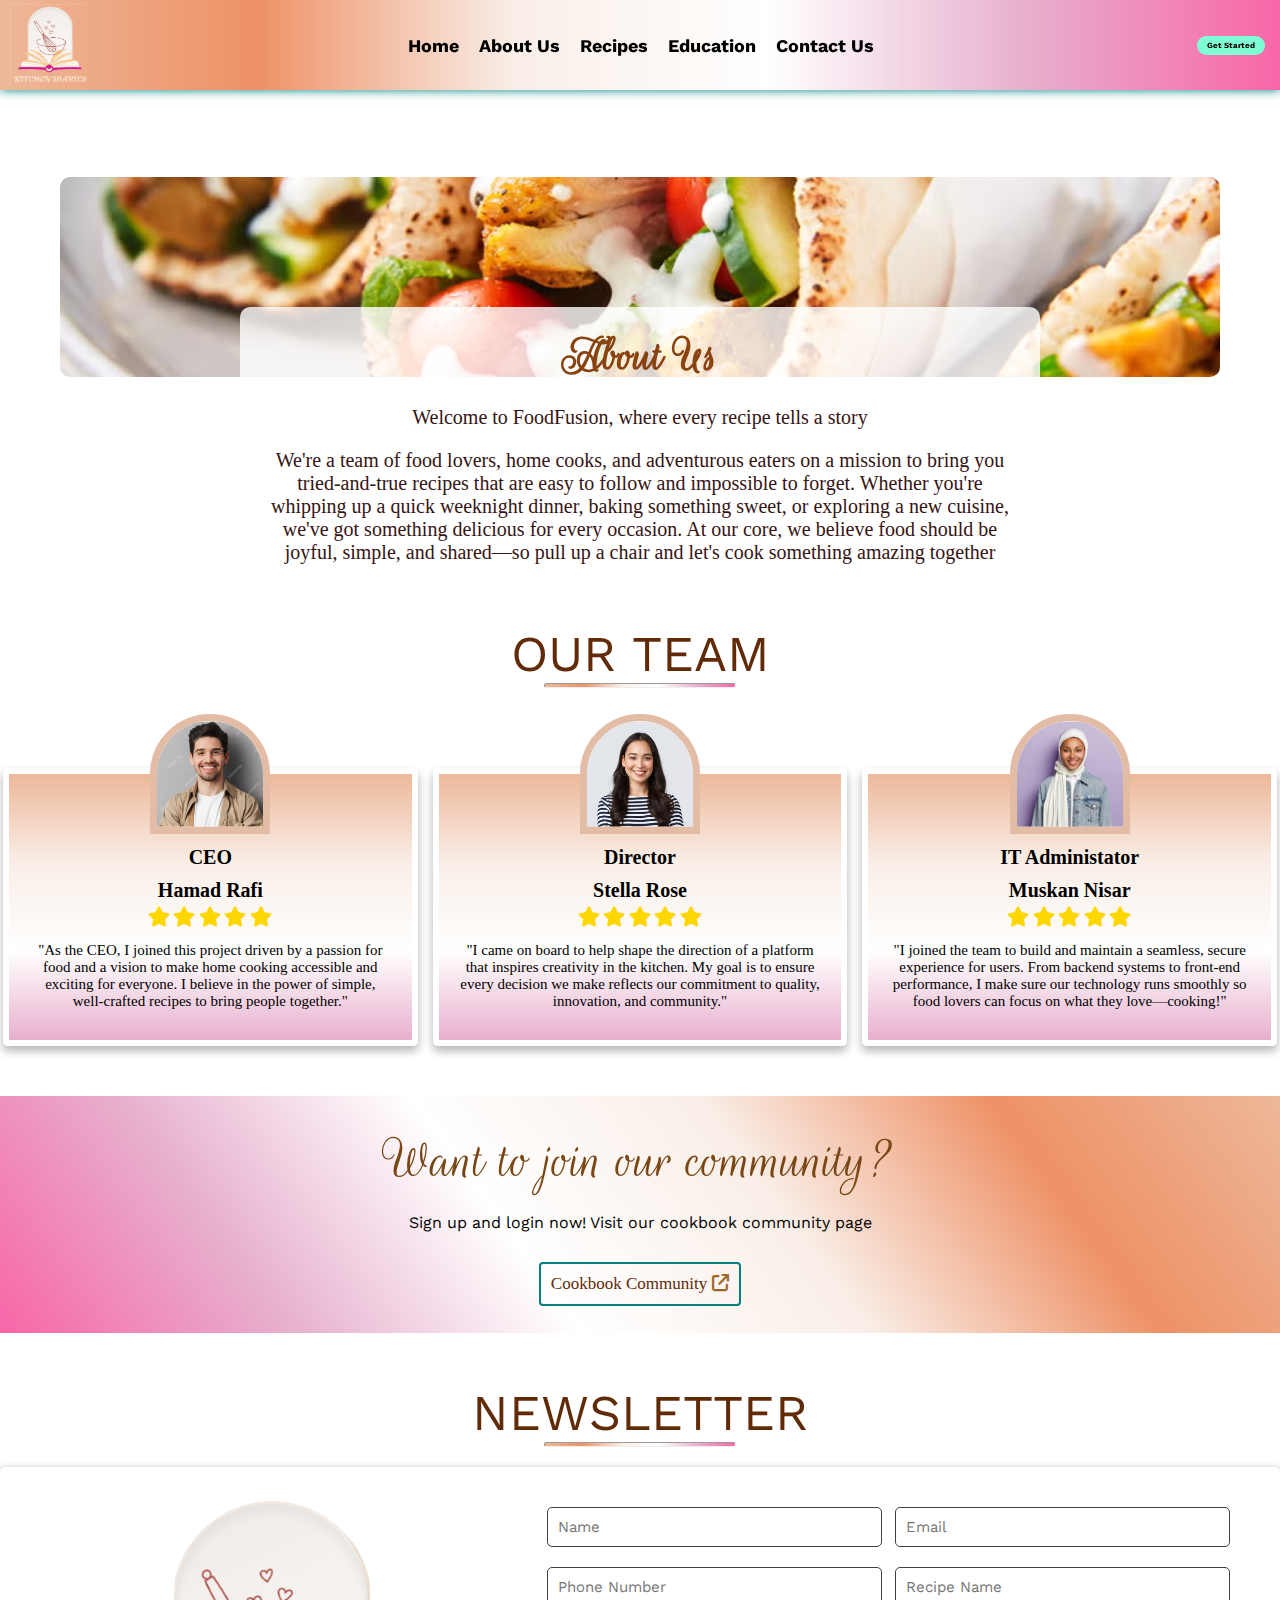
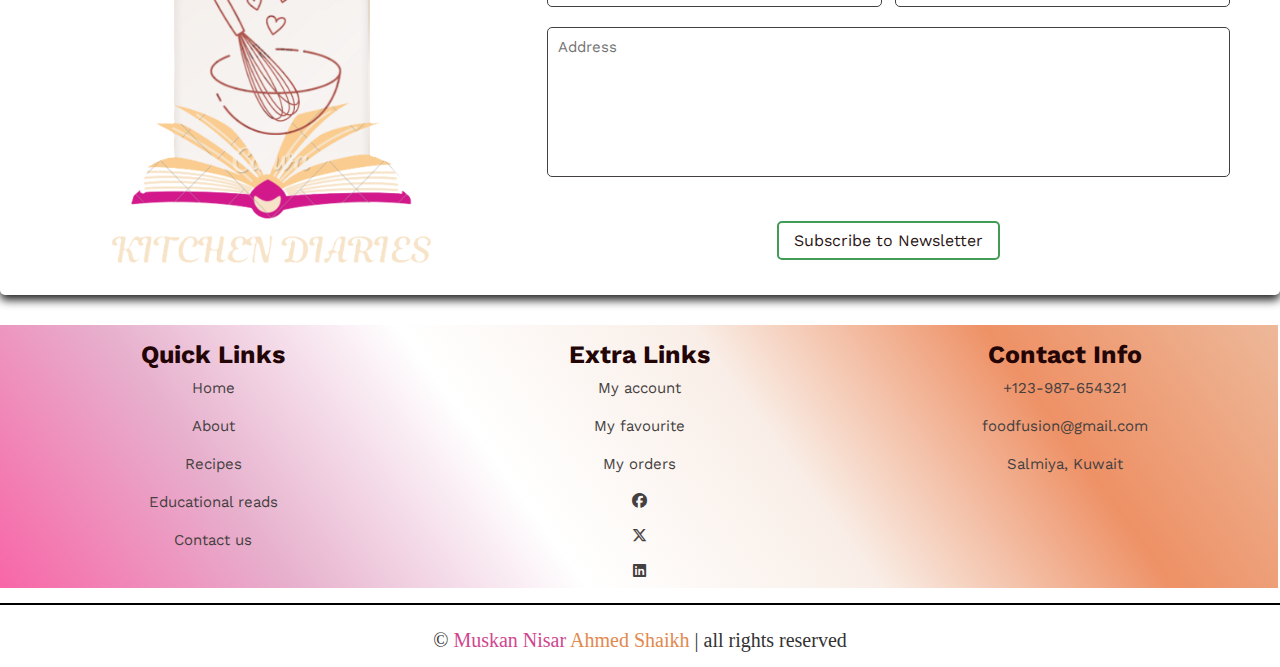
<file: about.html>
<!DOCTYPE html>
<html lang="en">
<head>
  <meta charset="UTF-8" />
  <meta name="viewport" content="width=device-width, initial-scale=1.0" />
  <title>FoodFusion - About Us</title>

  <link rel="stylesheet" href="about.css?v=1" />
  <link rel="stylesheet" href="https://cdnjs.cloudflare.com/ajax/libs/font-awesome/6.7.2/css/all.min.css">
  <link href="https://fonts.googleapis.com/css2?family=Rouge+Script&display=swap" rel="stylesheet">
  <link href="https://fonts.googleapis.com/css?family=Work+Sans" rel="stylesheet">
</head>

<body>

  <!-- NAVBAR -->
  <div class="body-nav">
    <div class="navbar-new">
      <!-- Left: Logo -->
      <div class="logo">
        <a href="index.html">
          <img src="foodpic/logo.png" alt="Logo">
        </a>
      </div>

      <!-- Center: Navigation Links -->
      <ul class="links-new">
        <li><a href="index.html">Home</a></li>
        <li><a href="about.html">About Us</a></li>
        <li><a href="category.html">Recipes</a></li>
        <li><a href="education.html">Education</a></li>
        <li><a href="contact.html">Contact Us</a></li>
      </ul>

      <!-- Right: Button -->
      <a href="login.html" class="action-btn-new">Get Started</a>

      <!-- Mobile toggle -->
      <div class="toggle-btn-new">
        <i class="fa-solid fa-bars"></i>
      </div>
    </div>
  </div>

  <section class="about-container">
    <img src="foodpic/shawarma.png" class="img-top-right" alt="Main Image">
    <div class="about-text">
      <h1 id="about-heading">About Us</h1>
      <p>Welcome to FoodFusion, where every recipe tells a story</p>

      <section class="about-detail">
    <p>We're a team of food lovers, home cooks, and adventurous eaters on a mission to bring you tried-and-true recipes
      that are easy to follow and impossible to forget. Whether you're whipping up a quick weeknight dinner, baking
      something sweet, or exploring a new cuisine, we've got something delicious for every occasion. At our core, we
      believe food should be joyful, simple, and shared—so pull up a chair and let's cook something amazing together</p>

  </section>

    </div>
  </section>


  <section class="review">
    <div class="heading">OUR TEAM <hr></div>
    <div class="box-container">
      <div class="box">
        <img src="extras/person2.png" alt="">
        <h3>CEO</h3>
        <h1>Hamad Rafi</h1>
        <div class="stars">
          <i class="fas fa-star"></i>
          <i class="fas fa-star"></i>
          <i class="fas fa-star"></i>
          <i class="fas fa-star"></i>
          <i class="fas fa-star"></i>

        </div>
        <p>"As the CEO, I joined this project driven by a passion for food and a vision to make home cooking accessible and exciting for everyone. I believe in the power of simple, well-crafted recipes to bring people together."</p>
      </div>

      <div class="box">
        <img src="extras/person1.png" alt="">
        <h3>Director</h3>
        <h1>Stella Rose</h1>
        <div class="stars">
          <i class="fas fa-star"></i>
          <i class="fas fa-star"></i>
          <i class="fas fa-star"></i>
          <i class="fas fa-star"></i>
          <i class="fas fa-star"></i>

        </div>
        <p>"I came on board to help shape the direction of a platform that inspires creativity in the kitchen. My goal is to ensure every decision we make reflects our commitment to quality, innovation, and community."</p>
      </div>

      <div class="box">
        <img src="extras/person3.png" alt="">
        <h3>IT Administator</h3>
        <h1>Muskan Nisar</h1>
        <div class="stars">
          <i class="fas fa-star"></i>
          <i class="fas fa-star"></i>
          <i class="fas fa-star"></i>
          <i class="fas fa-star"></i>
          <i class="fas fa-star"></i>

        </div>
        <p>"I joined the team to build and maintain a seamless, secure experience for users. From backend systems to front-end performance, I make sure our technology runs smoothly so food lovers can focus on what they love—cooking!"

</p>
      </div>
    </div>
  </section>


  <section class="cookbook">
    <div class="bkg-cook">
      <div class="cook-heading">Want to join our community?</div>
      <p>Sign up and login now! Visit our cookbook community page </p>
      <a href="#" class="btn">Cookbook Community<i class="fa-solid fa-arrow-up-right-from-square" style="color:rgb(158, 102, 42);"></i></a>
    </div>
  </section>


  <section class="newsletter">
  <div class="heading">NEWSLETTER <hr><div>
  <div class="row">
    <div class="image"><img src="foodpic/logo.png" alt="Newsletter Image"></div>
    <form action="" method="POST">
      
      <div class="inputBox">
        <input type="text" placeholder="Name" id="name" required>
        <input type="email" placeholder="Email" id="email" required>
      </div>

      <div class="inputBox">
        <input type="number" placeholder="Phone Number" id="number" required>
        <input type="text" placeholder="Recipe Name" id="recipename" required>
      </div>

      <textarea placeholder="Address" id="address" required></textarea>
      <input type="submit" value="Subscribe to Newsletter" class="submit-btn">
    </form>
  </div>
</section>
 
<section class="footer">
    <div class="box-container">
      <div class="box">
        <h3>Quick Links</h3>
        <a href="index.php" class="link">Home</a>
        <a href="about.php" class="link">About</a>
        <a href="category.php" class="link">Recipes</a>
        <a href="education.php" class="link">Educational reads</a>
        <a href="contact.php" class="link">Contact us</a>

      </div>

      <div class="box">
        <h3>Extra Links</h3>
        <a href="#" class="link">My account</a>
        <a href="#" class="link">My favourite</a>
        <a href="#" class="link">My orders</a>
        <div class="icons">
          <a href="https://www.facebook.com/" class="fa-brands fa-facebook" title="facebook"></a>
          <a href="https://twitter.com/?lang=en/" class="fa-brands fa-x-twitter" title="twitter"></a>
          <a href="https://www.linkedin.com/" class="fa-brands fa-linkedin" title="linkedin"></a>
        </div>
      </div>
      <div class="box">

        <h3>Contact Info</h3>
        <a href="#" class="link">+123-987-654321</a>
        <a href="#" class="link">foodfusion@gmail.com</a>
        <a href="#" class="link">Salmiya, Kuwait</a>

      </div>
    </div>
    <div class="credit">&copy; <span id="first"> Muskan Nisar </span> <span id="second">Ahmed Shaikh</span> | all
      rights reserved </div>
  </section>

</body>
</html>
</file>
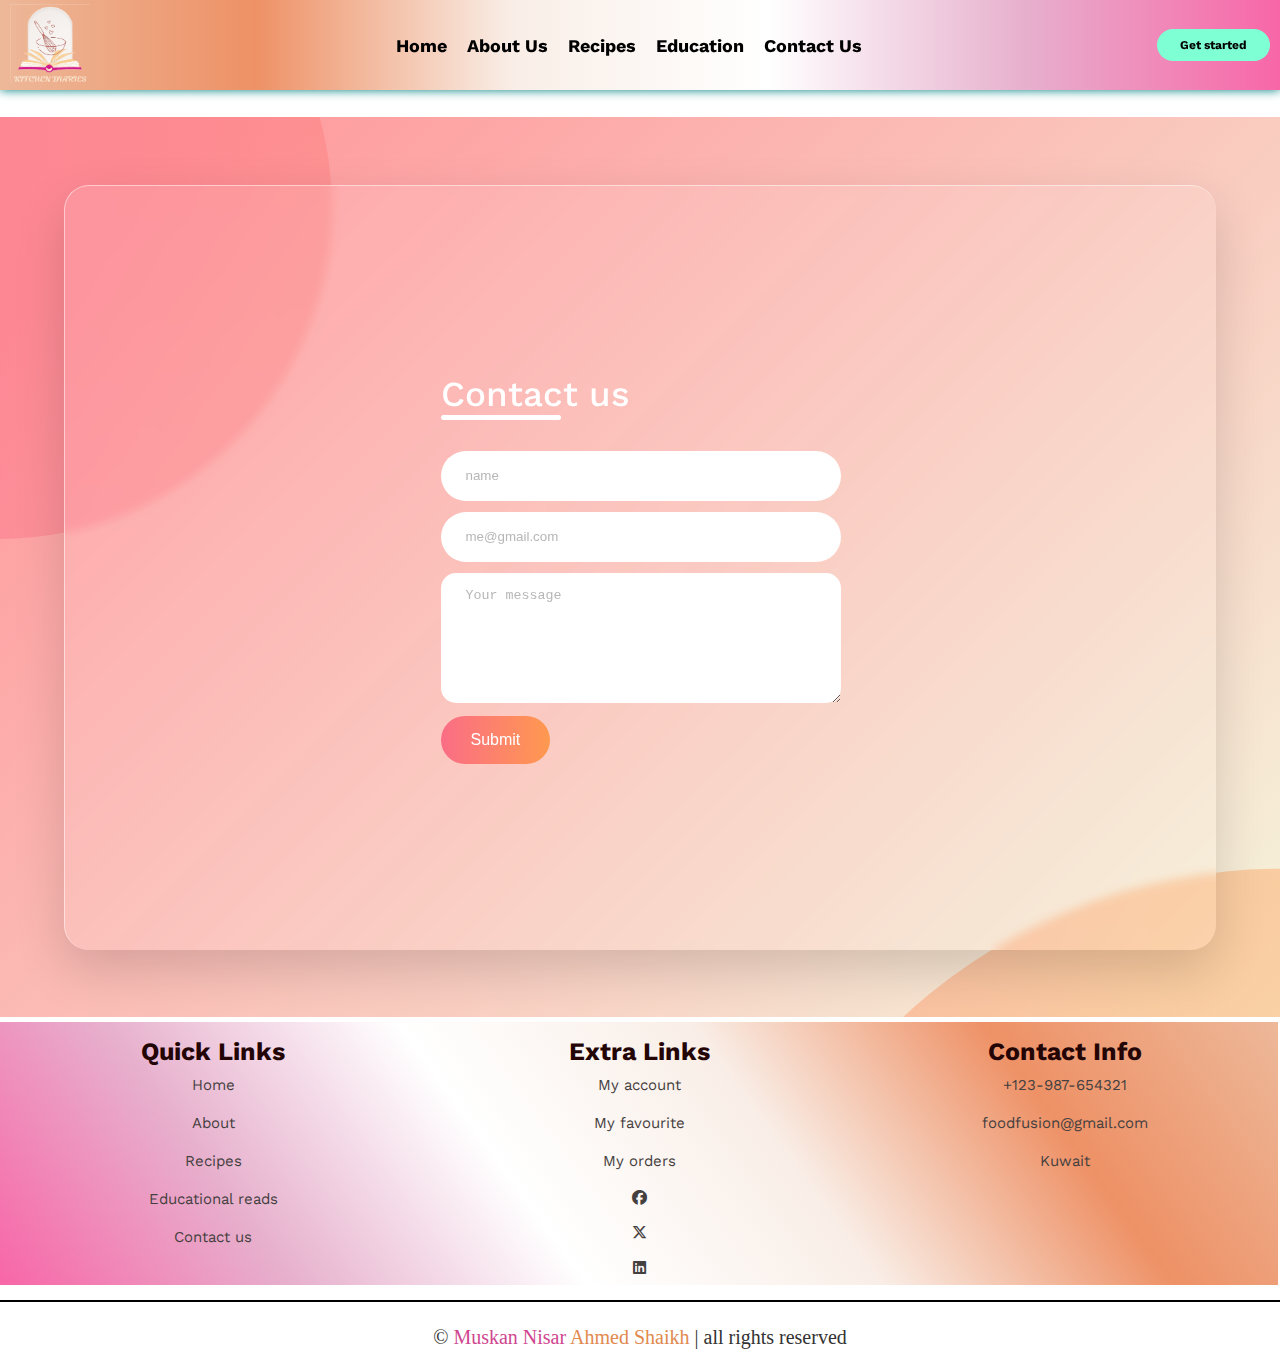
<file: contact.html>
<!DOCTYPE html>
<html lang="en">

<head>
  <meta charset="UTF-8">
  <meta name="viewport" content="width=device-width, initial-scale=1.0">
  <title>Document</title>
  <link rel="stylesheet" href="style.css">
  <link rel="stylesheet" href="https://cdnjs.cloudflare.com/ajax/libs/font-awesome/6.7.2/css/all.min.css">
  <link href="https://fonts.googleapis.com/css2?family=Rouge+Script&display=swap" rel="stylesheet">
  <link href='https://fonts.googleapis.com/css?family=Work Sans' rel='stylesheet'>
</head>

<body>
  <div class="body-nav">
    <div class="navbar-new">
      <div class="logo"><a href="#"><img src="foodpic/logo.png" alt=""></a></div>
      <ul class="links-new">
        <li><a href="index.html">Home</a></li>
        <li><a href="about.html">About Us</a></li>
        <li><a href="category.html">Recipes</a></li>
        <li><a href="education.html">Education</a></li>
        <li><a href="contact.html">Contact Us</a></li>

      </ul>
      <div class="right-section">
        <li><a href="#" class="action-btn-new">Get started</a></li>
      </div>


      <div class="toggle-btn-new">
        <i class="fa-solid fa-bars"></i>
      </div>
    </div>

    <div class="dropdown-menu-new">
      <li><a href="#">Home</a></li>
      <li><a href="#">About Us</a></li>
      <li><a href="#">Services</a></li>
      <li><a href="#">Contact</a></li>
      <li><a href="#" class="action-btn-new">Get started</a></li>
    </div>
  </div>

  <div class="body-contact">
    <header>

      <div class="play-button">
        <section class="contact-body">
          <div class="contact-container">


            <div id="form" class="contact-left">
              <form action="" method="POST">
                <div class="contact-left-title">
                  <h2>Contact us
                    <hr>
                  </h2>
                </div>

                <br>
                <input type="text" id="name" name="name" placeholder="name" class="contact-inputs" required>
                <br>
                <br>
                <input type="email" id="email" name="email" placeholder="me@gmail.com" class="contact-inputs" required>
                <br>
                <br>
                <textarea name="message" placeholder="Your message" class="contact-inputs" required></textarea><br>
                <br>
                <button type="submit" onclick="validForm()">Submit</button>


              </form>
            </div>

          </div>
        </section>
      </div>

    </header>
  </div>
  <section class="footer">
    <div class="box-container">
      <div class="box">
        <h3>Quick Links</h3>
        <a href="index.php" class="link">Home</a>
        <a href="about.php" class="link">About</a>
        <a href="category.php" class="link">Recipes</a>
        <a href="education.php" class="link">Educational reads</a>
        <a href="contact.php" class="link">Contact us</a>

      </div>

      <div class="box">
        <h3>Extra Links</h3>
        <a href="#" class="link">My account</a>
        <a href="#" class="link">My favourite</a>
        <a href="#" class="link">My orders</a>
        <div class="icons">
          <a href="https://www.facebook.com/" class="fa-brands fa-facebook" title="facebook"></a>
          <a href="https://twitter.com/?lang=en/" class="fa-brands fa-x-twitter" title="twitter"></a>
          <a href="https://www.linkedin.com/" class="fa-brands fa-linkedin" title="linkedin"></a>
        </div>
      </div>
      <div class="box">

        <h3>Contact Info</h3>
        <a href="#" class="link">+123-987-654321</a>
        <a href="#" class="link">foodfusion@gmail.com</a>
        <a href="#" class="link">Kuwait</a>

      </div>
    </div>
    <div class="credit">&copy; <span id="first"> Muskan Nisar </span> <span id="second">Ahmed Shaikh</span> | all
      rights reserved </div>
  </section>

</body>

</html>
</file>
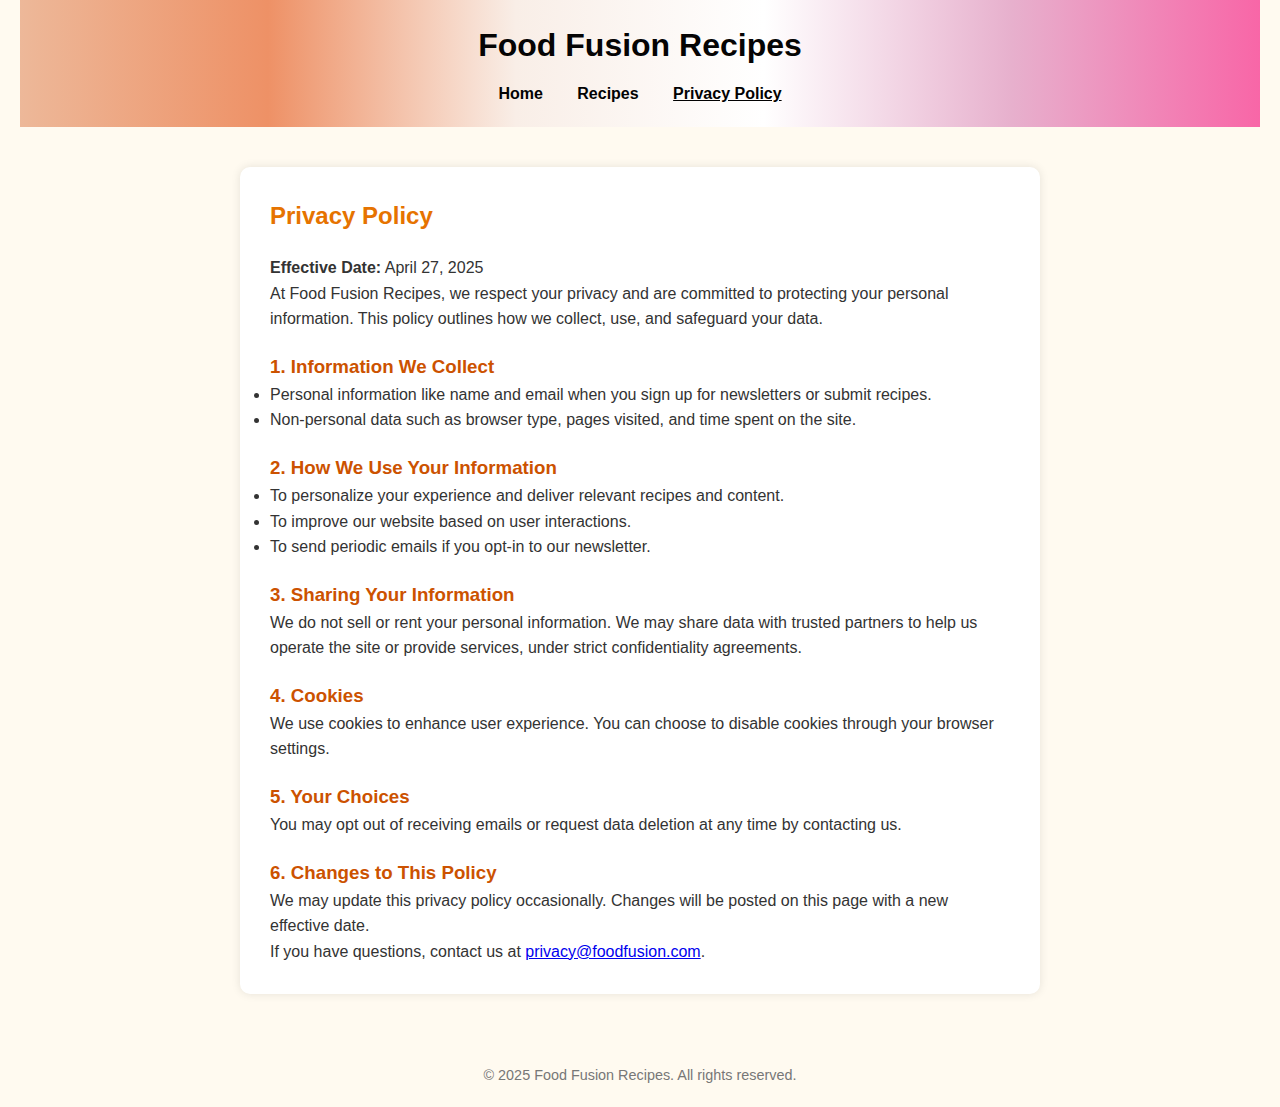
<file: privacy.html>
<!DOCTYPE html>
<html lang="en">
<head>
  <meta charset="UTF-8">
  <meta name="viewport" content="width=device-width, initial-scale=1">
  <title>Privacy Policy - Food Fusion Recipes</title>
  <link rel="stylesheet" href="privacy.css">
</head>
<body>
  <header>
    <h1>Food Fusion Recipes</h1>
    <nav>
      <a href="index.php">Home</a>
      <a href="category.php">Recipes</a>
      <a href="privacy.html" class="active">Privacy Policy</a>
    </nav>
  </header>

  <main>
    <section class="policy">
      <h2>Privacy Policy</h2>
      <p><strong>Effective Date:</strong> April 27, 2025</p>

      <p>At Food Fusion Recipes, we respect your privacy and are committed to protecting your personal information. This policy outlines how we collect, use, and safeguard your data.</p>

      <h3>1. Information We Collect</h3>
      <ul>
        <li>Personal information like name and email when you sign up for newsletters or submit recipes.</li>
        <li>Non-personal data such as browser type, pages visited, and time spent on the site.</li>
      </ul>

      <h3>2. How We Use Your Information</h3>
      <ul>
        <li>To personalize your experience and deliver relevant recipes and content.</li>
        <li>To improve our website based on user interactions.</li>
        <li>To send periodic emails if you opt-in to our newsletter.</li>
      </ul>

      <h3>3. Sharing Your Information</h3>
      <p>We do not sell or rent your personal information. We may share data with trusted partners to help us operate the site or provide services, under strict confidentiality agreements.</p>

      <h3>4. Cookies</h3>
      <p>We use cookies to enhance user experience. You can choose to disable cookies through your browser settings.</p>

      <h3>5. Your Choices</h3>
      <p>You may opt out of receiving emails or request data deletion at any time by contacting us.</p>

      <h3>6. Changes to This Policy</h3>
      <p>We may update this privacy policy occasionally. Changes will be posted on this page with a new effective date.</p>

      <p>If you have questions, contact us at <a href="mailto:privacy@foodfusion.com">privacy@foodfusion.com</a>.</p>
    </section>
  </main>

  <footer>
    <p>&copy; 2025 Food Fusion Recipes. All rights reserved.</p>
  </footer>
</body>
</html>
</file>
<file: about.css>
html {
    font-size: 62.5%;
    overflow-x: hidden; /* Keeps everything within the viewport */
    scroll-behavior: smooth;
  }
    * {
      margin: 0;
      padding: 0;
      box-sizing: border-box;
    }
  
    body {
      margin: 0;
      padding: 0;
      overflow-x: hidden; /* Prevent any horizontal scroll */
  }
    
    .body-nav {
      height: 13vh;
      /* width: 500rem; */
      /* background-size: cover; */
      background-position: center;
      overflow-x: hidden;
    }
    
    li {
      list-style: none !important;
    }
    
    a {
      text-decoration: none !important;
    }
    /* 
    a:hover{
        color: rgb(0, 0, 0) !important;
    } */
    
    header {
      position: relative;
      padding: 0 2rem;
    }
    
    .navbar-new {
      box-shadow: 0 0 10px teal;
      z-index: 1000;
      width: 100%;
      height: 90px;
      width: 100%;
      max-width: 100vw;
      font-family: "Work Sans";
      margin: 0 auto;
      
      /* background: linear-gradient(0.25turn, #97bbcb, #ebf8e1,#ffffff,#f4f7f2, #f7c4a8); */
      background: linear-gradient(
        0.25turn,
        #edb899,
        #ee9166,
        #f9eee7,
        #ffffff,
        #e7b0cd,
        rgb(248, 102, 167)
      );
      padding: auto;
    
      position: fixed;
      top: 0;
      display: flex;
      align-items: center;
      justify-content: space-between;
    }
    
    .navbar-new .logo img {
      height: 100px;
      width: 100px;
      padding: 10px;
    }
    
    .navbar-new .links-new {
      display: flex;
      gap: 2rem;
      color: #fff;
    }
    .navbar-new .links-new li a {
      font-size: 18px;
      color: black;
      font-weight: bold;
    }
    .navbar-new .toggle-btn-new {
      /* background-color: cadetblue; */
      color: #fff;
      font-size: 1.5rem;
      margin-right: 10px;
      cursor: pointer;
      display: none;
    }
    
    .navbar-new .user{
      font-size:18px;
      gap: 1rem;
    }
    
    .navbar-new .user, .dropdown{
      display: inline-flex;
      margin-right: 1rem;
    }
        /* Dropdown container */
        .dropdown {
            position: relative;
            display: inline-block;
            left: auto;
           
        }
    
        /* Dropdown content (hidden by default) */
        .dropdown-content {
            border-radius: 0.5em ;
            display: none;
            position: absolute;
            background-color: #ffffff;
            min-width: 160px;
            z-index: 1;
            right: 0;
            left: auto;
        }
    
        /* Dropdown links */
        .dropdown-content a {
            color: black;
            padding: 12px 16px;
            text-decoration: none;
            display: block;
            border-radius: 0.5em ;
        }
    
        .dropdown-content a:hover {
            border-radius: 0.5em ;
            background-color: #ff9fde;
        }
    
        /* Show the dropdown when hovering over the user icon */
        .dropdown:hover .dropdown-content {
            display: block;
            
        }
    
    .action-btn-new {
      background-color: aquamarine;
      color: black;
      padding: 0.5rem 1rem;
      margin: 15px;
      border: none;
      outline: none;
      border-radius: 20px;
      font-size: 0.8rem;
      font-weight: bold;
      cursor: pointer;
    }
    
    .action-btn-new:hover {
      scale: 1.05;
      color: bisque;
    }
    
    .action-btn-new:active {
      scale: 0.95;
    }
    
    .dropdown-menu-new {
      display: none;
      margin-top: 50px;
      position: absolute;
      right: 2rem;
      top: 60px;
      height: 0;
      width: 300px;
      background: rgba(255, 255, 255, 0.1);
      backdrop-filter: blur(15px);
      border-radius: 10px;
      overflow: hidden;
      transition: height 0.2s cubic-bezier(0.175, 0.885, 0.32, 1.275) !important;
    }
    
    .dropdown-menu-new.open {
      height: 240px;
    }
    
    .dropdown-menu-new li {
      padding: 0.7rem;
      display: flex;
      align-items: center;
      justify-content: center;
    }
    
    .dropdown-menu-new .action-btn-new {
      width: 100%;
      display: flex;
      justify-content: center;
    }
    
  /* About Text */
  .about-container {
    position: relative;
    display: flex;
    align-items: center;
    justify-content: center;
    text-align: center;
    color: black;
    margin: 60px 60px 60px 60px; /* less bottom margin */
    padding: 60px 20px 40px 20px; /* added bottom padding */
    overflow: hidden;
    flex-direction: column;
    border-radius: 10px;
}
  
  /* Background Image */
  .about-container .main-img {
      position: absolute;
      top: 0;
      left: 0;
      width: 100%;
      height: 100%;
      object-fit: cover;
      z-index: -1;
      border-radius: 10px;
      opacity: 0.8;
  }
  
  /* Top-right image (optional decoration) */
  .about-container .img-top-right {
      position: absolute;
      top: 0;
      right: 0;
      width: 100%;
      height: 200px;
      object-fit: cover;
      z-index: 1;
      border-radius: 0 0 10px 10px;
  }
  


/* Optional: Reduce space inside .about-text */
.about-text {
    background: rgba(255, 255, 255, 0.8);
    border-radius: 10px;
    padding: 20px 30px; /* slightly smaller */
    max-width: 800px;
    margin-top: 70px; /* remove extra spacing between sections */
    width: 100%;
    z-index: 10;
}
  /* Heading & paragraph styling */
  .about-container #about-heading {
      font-family: "Rouge Script", cursive;
      font-size: 50px;
      margin-bottom: 10px;
      color: rgb(137, 67, 16);
  }
  
  .about-container p {
      margin: 20px 0;
      font-size: 20px;
      color: rgb(54, 20, 20);
  }


/* Remove fixed height in cookbook */
.cookbook {
  background: linear-gradient(
    0.65turn,
    #edb899,
    #ee9166,
    #f9eee7,
    #ffffff,
    #e7b0cd,
    rgb(248, 102, 167)
  );   
  height: 40%; 
  padding: 20px 20px;
    z-index: 100;
    text-align: center;
}
.cook-heading{
  font-size: 60px;
  color: rgb(121, 71, 21);
  font-family: "Rouge Script", serif;
  margin-top: 10px;
}

.cookbook p{
  font-size: 16px;
  font-family: "Work Sans";
  padding-top: 17px;
}
  
.cookbook a {
  display: inline-block; 
  padding: 20px;
  margin: 5px;
  color: white; 
  text-decoration: none; 
}

.cookbook .btn i{
  margin-left: 5px;
}

.cookbook .btn {
  padding: 0.6em;
  border: 0.2rem solid teal;
  font-family: "Times New Roman", Times, serif;
  border-radius: 4px;
  font-size: 1.7rem;
  margin-top: 3rem;
  color: #612b08;
  z-index: 0;
  overflow: hidden;
  position: relative;
}

.cookbook .btn::before {
  content: "";
  position: absolute;
  top: 0;
  right: 0;
  width: 0%;
  height: 100%;
  background: rgb(222, 132, 102);
  transition: 0.3s linear;
  z-index: -1;
}

.cookbook .btn:hover::before {
  width: 100%;
  left: 0;
}

.cookbook .btn:hover {
  color: #fff;
}

.review{
  margin-top: -8rem;
}

.review .heading {
  font-family: "Work Sans";
  color: #612b08;
  justify-content: center;
  align-items: center;
  margin-top: 5rem;
  font-size: 5rem;
  text-align: center;
}

.review hr {
  width: 15%;
  justify-content: center;
  align-items: center;
  height: 5px;
  background: linear-gradient(
    0.25turn,
    #edb899,
    #ee9166,
    #f9eee7,
    #ffffff,
    #e7b0cd,
    rgb(248, 102, 167)
  );
  border-radius: 10em;
  margin: auto;
}

.review .box-container{
  margin-top: 2rem;
  display: flex;
  flex-wrap: wrap;
  gap: 1.5rem;
  margin-left: 3px;
  margin-right: 3px;
}

.review .box-container .box{

  background: linear-gradient(
    0.50turn,
    #edb899,
  
    #f9eee7,
    #ffffff,
    #e7b0cd
   
  ); 
  text-align: center;
  padding: 2rem;
  border: 0.6rem solid #ffffff;
  box-shadow: 0 .5rem 1rem rgba(0,0,0,.3);
  border-radius: .5rem;
  flex: 1 1 30rem;
   margin-top: 6rem;
   margin-bottom: 5rem;
}

.review .box-container .box img{
  height: 12rem;
  width: 12rem;
  border-radius: 10em 10em 0 0;
  border: .75rem solid #e3bca6;
  margin-top: -8rem;
  object-fit: cover;
}

.review .box-container .box .stars i{
  font-size: 2rem;
  color: #ffd700; /* Changed to gold color for the stars */
  padding: .5rem 0;
}

.review .box-container .box h3{
  font-size: 2rem;
  color: #000  !important; /* Ensuring that the name color is light gray */
  padding: 1rem 0;
}

.review .box-container .box p{
  font-size: 1.5rem; /* Reduced font size for better readability */
  color: #000 !important; /* White color for the paragraph text */
  padding: 1rem 0;
}

  .newsletter{
    font-family: "Work Sans";
  
  }
  .newsletter .heading {
    font-family: "Work Sans";
    color: #612b08;
    justify-content: center;
    align-items: center;
    margin-top: 5rem;
    font-size: 5rem;
    text-align: center;
  }
  
  .newsletter hr {
    width: 15%;
    justify-content: center;
    align-items: center;
    height: 5px;
    background: linear-gradient(
      0.25turn,
      #edb899,
      #ee9166,
      #f9eee7,
      #ffffff,
      #e7b0cd,
      rgb(248, 102, 167)
    );
    border-radius: 10em;
    margin: auto;
  }
  
  .newsletter .row{
    margin-top: 2rem;
    padding: 2rem;
    box-shadow: 0 .5rem 1rem #222;
    display: flex;
    flex-wrap: wrap;
    gap: 1.4rem;
    border-radius: .5rem;
  }
  
  .newsletter .row .image{
    flex: 1 1 10rem;
  }
  
  .newsletter .row .image img{
    height: 100%;
    width: 70%;
  }
  
  .newsletter .row form{
    flex: 1 1 30rem;
    padding: 1rem;
    margin-right: 20px;
    font-family: "Work Sans";
  
  }
  
  .newsletter .row form .inputBox{
    display: flex;
    justify-content: space-between;
    flex-wrap: wrap;
  }
  
  .newsletter .row form .inputBox input, .newsletter .row textarea{
    padding: 1rem;
    margin: 1rem 0;
    font-size: 1.5rem;
    color: #b8afaf;
    font-family: "Work Sans";
    text-transform: none;
    border: .1rem solid #454040;
    border-radius: .5rem;
    width: 49%;
  }
  
  .newsletter .row form textarea{
    width: 100%;
    resize: none;
    height: 15rem;
  }
  
  .newsletter .row form .submit-btn{
    background: none;
  }
  
  .newsletter .row form .submit-btn:hover{
    background: orange;
  }
  
  
  .newsletter .row form .submit-btn {
    position: relative;
    font-family: "Work Sans";
    display: inline-block;
    padding: 8px 15px;
    text-decoration: none;
    color: #2a1414; /* Set your default text color */
    font-size: 16px;
    border: 2px solid #439c55; /* Button border color */
    border-radius: 5px;
    text-align: center;
    overflow: hidden; /* Ensure the background stays within the button */
  }
  
  .newsletter .row form .submit-btn::before {
    content: "";
    position: absolute;
    top: 0;
    right: 0;
    width: 0;
    height: 100%;
    background: rgb(230, 113, 74); /* Background color on hover */
    transition: width 0.3s linear;
    z-index: -1; /* Ensure it's behind the text */
  }
  
  
  .newsletter .row form .submit-btn:hover::before {
    width: 100%; /* Expand the background to full width */
    left: 0;
  }
  
  
  .newsletter .row form .submit-btn:hover {
    color: #fff; /* Change text color on hover */
    background: orange;
  }

.footer{
    margin-top: 3rem;
  
  }
  
  .footer .box-container{
    display: flex;
    gap: 1.5 rem;
    font-family: "Work Sans";
    background: linear-gradient(
      0.65turn,
      #edb899,
      #ee9166,
      #f9eee7,
      #ffffff,
      #e7b0cd,
      rgb(248, 102, 167)
    );  margin-right: 2px;
    margin-top: 15px;
    padding-top: 15px;
    text-align: center;
    text-decoration: none;
  }
  
  
  .footer .box-container .box{
    flex: 1 1 25rem;
    padding: auto;
  
  }
  
  .footer .box-container .box h3{
    text-decoration: none;
    color: #240505;
    font-size: 2.5rem;
    padding: 1 rem 0;
  }
  
  .footer .box-container .box a{
    display: block;
    color: #454040;
    font-size: 1.5rem;
    padding: 1rem 0;
  }
  
  .footer .box-container .box a:hover{
    color: bisque;
    text-decoration: underline;
  }
  
  .footer .box-container .box img{
    margin-top: 1 rem;
    height: 100px;
  }
  
  .footer .credit{
    text-align: center;
    padding: 1.5rem;
    margin-top: 1.5rem;
    padding-top: 2.4rem;
    font-size: 2rem;
    color: #333;
    border-top: 2px solid black;
  }
  
  .footer .credit span{
    color: rgb(191, 121, 29);
  }
  
  .footer #first{
    color: #cf478f;
  }
  
  .footer #second{
    color: #e1894e;
  }
</file>
<file: style.css>
html {
  font-size: 62.5%;
  overflow-x: hidden; /* Keeps everything within the viewport */
  scroll-behavior: smooth;
}
* {
  margin: 0;
  padding: 0;
  box-sizing: border-box;
}

body {
  margin: 0;
  padding: 0;
  overflow-x: hidden; /* Prevent any horizontal scroll */
}

.body-nav {
  height: 13vh;
  /* width: 500rem; */
  /* background-size: cover; */
  background-position: center;
  overflow-x: hidden;
}

li {
  list-style: none !important;
}

a {
  text-decoration: none !important;
}
/* 
  a:hover{
      color: rgb(0, 0, 0) !important;
  } */

header {
  position: relative;
  padding: 0 2rem;
}

.navbar-new {
  box-shadow: 0 0 10px teal;
  z-index: 1000;
  width: 100%;
  height: 90px;
  width: 100%;
  max-width: 100vw;
  font-family: "Work Sans";
  margin: 0 auto;
  justify-content: space-between;

  /* background: linear-gradient(0.25turn, #97bbcb, #ebf8e1,#ffffff,#f4f7f2, #f7c4a8); */
  background: linear-gradient(
    0.25turn,
    #edb899,
    #ee9166,
    #f9eee7,
    #ffffff,
    #e7b0cd,
    rgb(248, 102, 167)
  );
  padding: auto;
  position: fixed;
  top: 0;
  display: flex;
  align-items: center;
}

.navbar-new .logo img {
  height: 100px;
  width: 100px;
  padding: 10px;
}

.navbar-new .links-new {
  flex: 1;
  display: flex;
  justify-content: center;
  gap: 2rem;
  list-style: none;
  margin: 0;
  padding: 0;
}

.navbar-new .links-new li a {
  font-size: 18px;
  color: black;
  font-weight: bold;
}
.navbar-new .toggle-btn-new {
  /* background-color: cadetblue; */
  color: #fff;
  font-size: 1.5rem;
  margin-right: 10px;
  cursor: pointer;
  display: none;
}

.navbar-new .logo {
  flex-shrink: 0;
}

.navbar-new .user {
  display: flex;
  align-items: center;
  flex-shrink: 0;
}

.navbar-new .user,
.dropdown {
  display: inline-flex;
  margin-right: 1rem;
}
/* Dropdown container */
.dropdown {
  position: relative;
  display: inline-block;
  left: auto;
}

/* Dropdown content (hidden by default) */
.dropdown-content {
  border-radius: 0.5em;
  display: none;
  position: absolute;
  background-color: #ffffff;
  min-width: 160px;
  z-index: 1;
  right: 0;
  left: auto;
}

/* Dropdown links */
.dropdown-content a {
  color: black;
  padding: 12px 16px;
  text-decoration: none;
  display: block;
  border-radius: 0.5em;
}

.dropdown-content a:hover {
  border-radius: 0.5em;
  background-color: #ff9fde;
}

/* Show the dropdown when hovering over the user icon */
.dropdown:hover .dropdown-content {
  display: block;
}


.right-section {
  display: flex;
  align-items: center;
  gap: 1rem;
  margin-right: 1rem;
}

.action-btn-new {
  background-color: aquamarine;
  color: black;
  padding: 0.9rem 2.3rem;
  margin: 0;
  border: none;
  outline: none;
  border-radius: 20px;
  font-size: 1.2rem;
  font-weight: bold;
  cursor: pointer;
}
.action-btn-new:hover {
  scale: 1.05;
  color: bisque;
}

.action-btn-new:active {
  scale: 0.95;
}

.dropdown-menu-new {
  display: none;
  margin-top: 50px;
  position: absolute;
  right: 2rem;
  top: 60px;
  height: 0;
  width: 300px;
  background: rgba(255, 255, 255, 0.1);
  backdrop-filter: blur(15px);
  border-radius: 10px;
  overflow: hidden;
  transition: height 0.2s cubic-bezier(0.175, 0.885, 0.32, 1.275) !important;
}

.dropdown-menu-new.open {
  height: 240px;
}

.dropdown-menu-new li {
  padding: 0.7rem;
  display: flex;
  align-items: center;
  justify-content: center;
}

.dropdown-menu-new .action-btn-new {
  width: 100%;
  display: flex;
  justify-content: center;
}

/* hero section */

.card {
  border-radius: 2em 2em 0 0;
  width: 97%;
  margin-top: 4rem;
  margin-left: 2rem;
  margin-right: 2rem;
  min-height: 70vh;
  align-items: center;
  display: flex;
  box-shadow: 0 0 10px teal;
  gap: 1.5rem;
}

.card-title {
  margin-left: 4rem;
  flex: 1 1 40rem;
  color: #612b08 !important;
  font-weight: 400;
  font-family: "Rouge Script", serif;
}

.card-title h2 {
  font-size: 6rem;
  margin-right: 2rem;
}

.card-title p {
  margin-top: 2rem;
  font-size: 15px;
  font-family: "Times New Roman", Times, serif;
  margin-right: 2.5rem;
  margin-bottom: 3rem;
}

.card-title .btn {
  padding: 0.6em;
  border: 0.2rem solid teal;
  font-family: "Times New Roman", Times, serif;
  border-radius: 4px;
  font-size: 1.7rem;
  margin-top: 5rem;
  color: #612b08;
  z-index: 0;
  overflow: hidden;
  position: relative;
}

.card-title .btn::before {
  content: "";
  position: absolute;
  top: 0;
  right: 0;
  width: 0%;
  height: 100%;
  background: rgb(222, 132, 102);
  transition: 0.3s linear;
  z-index: -1;
}

.card-title .btn:hover::before {
  width: 100%;
  left: 0;
}

.card-title .btn:hover {
  color: #fff;
}

.hero-img {
  margin-right: 1rem;
}

.hero-img img {
  justify-items: right;
  border-radius: 10em 10em 0 0;
  height: 35rem;
  width: 100%;
  padding: 1rem;
  animation: float 3s linear infinite;
}

@keyframes float {
  0%,
  100% {
    transform: translateY(0rem);
  }
  50% {
    transform: translateY(3rem);
  }
}

/* video css */

#myVideo {
  height: 100%;
}

.hero {
  position: relative;
  width: 100%;
  height: 98vh; /* Reduce height to 70% of the viewport height */
}

.hero video {
  width: 100%; /* Makes sure the video fills the container width */
  height: 94%; /* Sets the video height to 70% of the container height */
}

.hero .mutebtn,
#soundbtn,
#playbtn,
#pausebtn {
  padding: 0.6em;
  background-color: #fff;
  justify-content: center;
  align-items: center;
  border: 0.2rem solid teal;
  font-family: "Times New Roman", Times, serif;
  border-radius: 4px;
  font-size: 1.7rem;
  z-index: 1; /* Ensures buttons are above the video */
  overflow: hidden;
  position: absolute; /* Positions the buttons relative to the .hero container */
}

#playbtn {
  bottom: 20px; /* Adjust the distance from the top */
  right: 100px; /* Adjust the distance from the left */
}

#pausebtn {
  bottom: 20px;
  right: 20px; /* Adjust the distance from the left */
  /* Adjust the distance from the top */
}

#soundbtn {
  bottom: 20px; /* Adjust the distance from the bottom */
  left: 100px; /* Adjust the distance from the left */
}

.mutebtn {
  bottom: 20px; /* Adjust the distance from the bottom */
  left: 20px; /* Adjust the distance from the left */
}

.hero .mutebtn::before {
  content: "";
  background: #fff;
  position: absolute;
  top: 0;
  right: 0;
  width: 0%;
  height: 100%;
  background: rgb(249, 176, 218);
  transition: 0.3s linear;
  z-index: -1;
}

#soundbtn::before {
  content: "";
  background: #fff;
  position: absolute;
  top: 0;
  right: 0;
  width: 0%;
  height: 100%;
  background: rgb(255, 208, 120);
  transition: 0.3s linear;
  z-index: -1;
}

#playbtn::before {
  content: "";
  background: #fff;
  position: absolute;
  top: 0;
  right: 0;
  width: 0%;
  height: 100%;
  background: rgb(120, 217, 255);
  transition: 0.3s linear;
  z-index: -1;
}

#pausebtn::before {
  content: "";
  background: #fff;
  position: absolute;
  top: 0;
  right: 0;
  width: 0%;
  height: 100%;
  background: rgb(252, 147, 241);
  transition: 0.3s linear;
  z-index: -1;
}

.hero .mutebtn:hover::before,
#soundbtn:hover::before,
#playbtn:hover::before,
#pausebtn:hover::before {
  width: 100%;
  left: 0;
}
/* slider css */

.body-slide {
  width: 100%;
  min-height: 80vh;
  display: flex;
  justify-content: center;
  justify-items: right;
  align-items: center;
}
.slide-container {
  position: relative;
  width: 1200px;
  height: 450px;
  border-radius: 10em 10em 0 0;
  border: 3px solid #ede6d6;
  box-shadow: 0 0 8px 3px rgba(0, 0, 0, 0.5);
}
.slide-container .slides {
  width: 100%;
  height: calc(100% - 40px);
  position: relative;
  overflow: hidden;
  justify-items: left;
  align-items: left;
}

.slide-container .slides img {
  width: 34%;
  height: 100%;
  position: absolute;
  border-radius: 2em 2em 0 0;
  object-fit: cover;
  border-radius: 10em 10em 0 0;
}

.slide-container .slides img:not(.active) {
  top: 0;
  left: -100%;
}

.slide-container .slides p {
  justify-content: right;
  text-align: right;
  /* margin-right: 3rem; */
  font-family: "Rouge Script", serif;
  align-items: right;
  margin-top: 15rem;
  color: #590e36;
  margin-left: 50rem;
  font-weight: bold;
  font-size: 34px;
}
span.next,
span.prev {
  position: absolute;
  top: 50%;
  transform: translateY(-50%);
  padding: 14px;
  color: #eee;
  font-size: 24px;
  font-weight: bold;
  transition: 0.5s;
  border-radius: 3px;
  user-select: none;
  cursor: pointer;
  z-index: 1;
}
span.next {
  right: 20px;
}
span.prev {
  left: 20px;
}
span.next:hover,
span.prev:hover {
  background-color: #ede6d6;
  opacity: 0.8;
  color: #222;
}

.dotsContainer {
  position: absolute;
  bottom: 5px;
  z-index: 3;
  left: 50%;
  transform: translateX(-50%);
}
.dotsContainer .dot {
  width: 15px;
  height: 15px;
  margin: 0px 2px;
  border: 3px solid #bbb;
  border-radius: 50%;
  display: inline-block;
  cursor: pointer;
  transition: background-color 0.6s ease;
}
.dotsContainer .active {
  background-color: #555;
}

@keyframes next1 {
  from {
    left: 0%;
  }
  to {
    left: -100%;
  }
}
@keyframes next2 {
  from {
    left: 100%;
  }
  to {
    left: 0%;
  }
}

@keyframes prev1 {
  from {
    left: 0%;
  }
  to {
    left: 100%;
  }
}
@keyframes prev2 {
  from {
    left: -100%;
  }
  to {
    left: 0%;
  }
}

/* about section css */

.about {
  display: flex;
  margin-top: 4rem;
  margin-right: 2rem;
  margin-left: 2rem;
  /* background-color: #ffe7d8; */
  box-shadow: 0 0 10px #af7f61;
  border-radius: 2em 2em 0 0;
  font-weight: bold;

  width: 97%;
  margin-right: 2rem;
  display: flex;
  /* box-shadow: 0 0 10px teal; */
  gap: 1.5rem;
}

.about .about-title {
  margin-top: 4rem;
  margin-left: 3rem;
  /* flex: 1 1 40rem; */
  color: #612b08 !important;
  font-size: 5rem;
  font-family: "Rouge Script", serif;
}

.about .about-image {
  justify-items: right;
  /* margin-right: 1rem; */
  height: 35rem;
  width: 280px;
  padding: 1rem;
  border-radius: 10em 10em 0 0;
}

.about .about-title p {
  margin-top: 2rem;
  font-family: "Times New Roman", Times, serif;
  font-size: 23px;
  font-weight: normal;
}

.category {
  display: block;
  justify-content: center;
  align-items: center;

  height: 30rem;
  width: 100%;
  box-shadow: 0 0 10px teal;
}

.category-title {
  font-family: "Work Sans";
  color: #612b08;

  justify-content: center;
  align-items: center;
  margin-top: 5rem;
  font-size: 5rem;
  text-align: center;
}

.category-title hr {
  width: 15%;
  justify-content: center;
  align-items: center;
  height: 5px;
  background: linear-gradient(
    0.25turn,
    #edb899,
    #ee9166,
    #f9eee7,
    #ffffff,
    #e7b0cd,
    rgb(248, 102, 167)
  );
  border-radius: 10em;
  margin: auto;
}

.items {
  margin-left: 68px;
  display: grid; /* Ensure you're using grid */
  place-items: center; /* Center the items horizontally and vertically */
  grid-template-columns: repeat(8, 1fr); /* Create 4 equal-width columns */
  gap: 10px;
  justify-content: space-around;
  width: 100%;
  position: relative;
  /* flex: 1 1 30rem;
    display: flex; */
  align-items: center;
  justify-content: center;
}

.items .body-wrapper {
  place-items: center; /* Center the items horizontally and vertically */
  justify-content: space-around;
  display: flex;
  justify-content: center;
  align-items: center;
  height: 20vh;
  margin-right: 3rem;
  margin-top: 1rem;
  padding-bottom: 20px;
  font-family: sans-serif;
}

.items .wrapper {
  height: 150px;
  width: 120px;
  margin-top: 7rem;
  position: relative;
  border: 4px solid #c6b0a1;
  perspective: 1000px;
  border-radius: 10em 10em 0 0;
}

.items .wrapper img {
  width: 100%;
  height: 100%;
  object-fit: cover;
  transition: all 0.5s;
  transform-origin: left;
  border-radius: 10em 10em 0 0;
}

.items .wrapper a {
  font-size: 35px;
  margin-left: -10px;
  margin-bottom: 10px;
  rotate: -20deg;
  color: #612b08;
  font-style: normal;
  font-weight: bold;
  font-family: "Rouge Script", serif;
}

.items .wrapper p {
  font-size: 10px;
}
.items .wrapper .description {
  position: absolute;
  height: 100%;
  width: 100%;
  top: 0;
  left: 0;
  display: flex;
  flex-direction: column;
  justify-content: center;
  align-items: center;
  color: #e1894e;

  visibility: hidden;
  padding-left: 15px;
}

.items .wrapper:hover a {
  visibility: visible;
  z-index: 1;
}

.items .wrapper:hover img {
  transform: rotateY(-90deg);
}

/* recipes css */

.recipes {
  margin-top: 0;
}

.recipes .body-wrapper {
  margin-left: 2rem;
  margin-top: 3rem;
  align-self: center;
  display: grid; /* Ensure you're using grid */
  place-items: center; /* Center the items horizontally and vertically */
  grid-template-columns: repeat(4, 1fr); /* Create 4 equal-width columns */
  gap: 30px;
  justify-content: space-around;
  width: 97%;
}

.recipes-title {
  font-family: "Work Sans";
  color: #612b08;
  justify-content: center;
  align-items: center;
  margin-top: 5rem;
  font-size: 5rem;
  text-align: center;
}

.recipes-title hr {
  width: 15%;
  justify-content: center;
  align-items: center;
  height: 5px;
  background: linear-gradient(
    0.25turn,
    #edb899,
    #ee9166,
    #f9eee7,
    #ffffff,
    #e7b0cd,
    rgb(248, 102, 167)
  );
  border-radius: 10em;
  margin: auto;
}

.recipes .wrapper {
  height: 385px;
  width: 250px;
  position: relative;
  border: 4px solid #c6b0a1;
  perspective: 1000px;
  border-radius: 10em 10em 0 0;
}

.recipes .wrapper p {
  font-size: 10px;
}

.recipes .wrapper .description {
  position: absolute;
  height: 100%;
  width: 100%;
  margin-top: -3rem;
  top: 0;
  left: 0;
  display: flex;
  flex-direction: column;
  justify-content: center;
  align-items: center;
  color: #e1894e;
  padding-left: 15px;
}

.recipes .wrapper .image img {
  width: 100%;
  height: 80%;
  object-fit: cover;
  transition: all 0.5s;
  transform-origin: left;
  border-radius: 10em 10em 0 0;
}

.recipes .wrapper h1 {
  font-size: 35px;
  margin-left: -10px;
  margin-bottom: 10px;
  color: #612b08;
  font-style: normal;
  font-weight: bold;
  font-family: "Rouge Script", serif;
  z-index: -1;
}

.recipes .wrapper p {
  margin-left: 1rem;
  font-size: 13px;
  z-index: -1;
  margin-bottom: 1rem;
}

.recipes .wrapper a {
  font-size: 15px;
  margin-left: -2rem;
  margin-bottom: 10px;
  font-style: "Work Sans";
  color: #612b08;
  font-style: normal;
  font-weight: bold;
  visibility: hidden;
}

.recipes .wrapper:hover .image img {
  transform: rotateY(-90deg);
}

.recipes .wrapper:hover a {
  font-style: "Work Sans";
  visibility: visible;
  z-index: 1;
}

.recipes .details h2 {
  font-family: "Work Sans";
  color: #590e36;
  font-size: 24px;
  text-align: center;
}

.recipes .details h3 {
  font-family: "Work Sans";
  color: #590e36;
  font-size: 14px;
  text-align: center;
}

.recipes .details p {
  margin-top: 2px;
  font-family: "Work Sans";
  color: #590e36;
  font-size: 14px;
  text-align: center;
  font-weight: 600;
}
.recipes #level {
  display: flex;
  justify-content: center;
  align-items: center;
  height: 100%;
}

.recipes #level img {
  height: 20px;
}

.recipes .body-wrapper .image {
  height: 90%;
}

.recipes .body-wrapper .details {
  margin-top: -6rem;
}

/* Button styles */
.read-btn {
  margin-top: 3rem;
  display: flex;
  justify-content: center; /* Centers the button horizontally */
  align-items: center; /* Centers the button vertically */
  width: 100%; /* Ensure the parent container spans the entire width */
}

.read-btn .button {
  position: relative;
  font-family: "Work Sans";
  display: inline-block;
  padding: 8px 15px;
  text-decoration: none;
  color: #222; /* Set your default text color */
  font-size: 16px;
  border: 2px solid #1b9a34; /* Button border color */
  border-radius: 5px;
  text-align: center;
  overflow: hidden; /* Ensure the background stays within the button */
}
.read-btn .button::before {
  content: "";
  position: absolute;
  top: 0;
  right: 0;
  width: 0;
  height: 100%;
  background: rgb(222, 132, 102); /* Background color on hover */
  transition: width 0.3s linear;
  z-index: -1; /* Ensure it's behind the text */
}

.read-btn .button:hover::before {
  width: 100%; /* Expand the background to full width */
  left: 0;
}

.read-btn .button:hover {
  color: #fff; /* Change text color on hover */
}

.form {
  position: fixed; /* Keeps the form fixed on the page */
  transform: translate(-50%, -50%);
  left: 50%;
  top: 50%;
  width: 35%;
  height: 70vh;
  display: flex;
  justify-content: center;
  align-items: center;
  border: #d79f63 2px solid;
  box-shadow: 2px 2px 5px 5px rgba(218, 118, 118, 0.15);
  background: white;
  z-index: 1000;
  display: none;
  border-radius: 1em;
  animation: fadeIn 1s;
  background: linear-gradient(
    0.35turn,
    #ecb4cf,
    #f4d9e6,
    #ffffff,
    #ffffff,
    #f4f7f2,
    #f7c4a8
  );
}

@keyframes fadeIn {
  from {
    opacity: 0;
  }
  to {
    opacity: 1;
  }
}

.form .contentBox {
  display: flex;
  justify-content: center;
  align-items: center;
  width: 70%;
  height: 100%;
}

.form .imgBox {
  position: relative;
  width: 50%;
  height: 100%;
  margin-right: 3rem;
}

.form .imgBox img {
  position: absolute;
  top: 0;
  left: 0;
  width: 100%;
  height: 100%;
  object-fit: cover;
  border-radius: 10em 0 10em 0;
}

.form .formBox {
  width: 100%;
  margin-top: 3rem;
}
.form .formBox h2 {
  color: #ed986b;
  font-weight: 600;
  font-size: 2em;
  text-transform: uppercase;
  margin-bottom: 20px;
  display: inline-block;
  letter-spacing: 1px;
  text-align: center; /* Center text */
  width: 100%; /* Ensure it takes full width */
}

.form .formBox hr {
  border: 2px solid #ff4584;
  margin-top: -20px;
  width: 30%; /* Controls the width */
  margin-left: auto; /* Centers horizontally */
  margin-right: auto; /* Centers horizontally */
}

.form .formBox .inputBox {
  margin-bottom: 15px;
}

.form .inputBox {
  position: relative;
  margin-bottom: 20px;
}

.form .inputBox input {
  width: 100% !important;
  padding: 10px 10px !important;
  outline: none !important;
  border: 1px solid #69a4c1 !important;
  font-size: 14px !important;
  color: #607d8b !important;
  transition: 0.15s all ease !important;
  background: #fff !important;
  border-radius: 20px !important;
}

.form .inputBox input:focus {
  border-color: palevioletred !important;
}

.form .inputBox input::placeholder {
  color: transparent; /* To hide the placeholder text */
}

.form .inputBox .form-label {
  position: absolute;
  top: 12px;
  left: 10px;
  font-size: 14px;
  color: #607d8b;

  transition: 0.15s all ease;
  pointer-events: none;
}

.form .inputBox input:focus + .form-label,
.form .inputBox input:not(:placeholder-shown) + .form-label {
  transform: translate(0, -20px);
  font-size: 13px;
  color: palevioletred !important;
  background-color: white;
  font-weight: bold;
}

.form .formBox .inputBox button[type="submit"] {
  background: linear-gradient(0.35turn, #97bbcb, #ebf8e1, #f4f7f2, #f7c4a8);
  color: #0b435f;
  outline: none;
  padding: 12px;
  border: none;
  cursor: pointer;
}

.form .formBox .inputBox button[type="submit"]:hover {
  background: linear-gradient(0.65turn, #97bbcb, #ebf8e1, #f4f7f2, #f7c4a8);
}

.nameFields {
  display: flex;
  gap: 20px;
  margin-top: 20px;
}

.form-label {
  color: #607d8b !important;
}

.passwordFields {
  display: flex;
  gap: 20px;
}

.form .formBox p {
  margin-bottom: 10px;
  color: #607d8b;
  font-weight: 400;
  font-size: 14px;
}

.form .formBox #login-link,
#pw-link {
  color: #ff4584;
  font-weight: 400;
  font-size: 14px;
}

.inputBox #user_type {
  width: 100%;
  outline: none;
  padding: 5px;
  border: 1px solid #69a4c1;
  color: #607d8b !important;
  background: #edf5f9 !important;
  border-radius: 20px !important;
}

.form .formBox .error-msg {
  margin: 10px 0;
  display: block;
  background: crimson;
  border-radius: 5px;
  font-size: 20px;
  color: white;
  padding: 10px;
}

.form #close {
  position: absolute;
  font-size: 20px;
  color: rgb(211, 121, 93);
  background: transparent;
  border: none;
  cursor: pointer;
}

.form .contentBox .formBox input[type="checkbox"] {
  margin-right: 5px;
}

.form .contentBox .formBox label {
  font-size: 16px;
  color: #222;
}

.form .contentBox .formBox .inputBox input[type="password"],
.form .contentBox .formBox .inputBox input[type="email"],
.form .contentBox .formBox .inputBox input[type="text"] {
  margin-top: 5px;
  display: block;
  width: 100%;
  padding: 10px;
  outline: none;
  border: 1px solid #aaa;
  border-radius: 5px;
}

.inputBox .buttonWrapper,
.formBox p {
  display: flex;
  justify-content: center; /* Horizontally center the button */
  align-items: center; /* Vertically center the button */
  width: 100%; /* Ensure it takes up full width of the container */
}

.inputBox button[type="submit"] {
  background: linear-gradient(0.35turn, #97bbcb, #ebf8e1, #f4f7f2, #f7c4a8);
  color: #0b435f;
  outline: none;
  padding: 12px;
  border: none;
  font-weight: 500;
  cursor: pointer;
  border-radius: 2rem; /* Rounded corners */
  width: auto; /* Ensure the width of the button adapts to content */
  min-width: 100px; /* Minimum width to avoid the button being too small */
  height: 35px; /* Set a consistent height for the button */
}

#cookiePopup {
  background-color: #fff;
  position: fixed; /* Change from 'absolute' to 'fixed' */
  font-size: 14px;
  width: 40vw;
  max-width: 25em;
  z-index: 100;
  font-family: "Gill Sans", "Gill Sans MT", Calibri, "Trebuchet MS", sans-serif;
  text-align: justify;
  line-height: 1.2em;
  padding: 1em 1.4em;
  border-radius: 6px;
  transition: all 0.5s ease-in;
  border: 1px rgb(240, 209, 169) solid;
  box-shadow: 0 0 2em rgba(5, 0, 31, 0.15);
  background-color: rgb(251, 242, 230);
  bottom: 1em; /* Set the position from the bottom of the viewport */
}

#cookiePopup img {
  display: block;
  width: 5em;
  transform: translateZ(0);
  position: relative;
  margin: auto;
}

#cookiePopup p {
  text-align: center;
  margin: 1.4em 0;
  color: #555;
}
#cookiePopup #acceptCookie {
  background-color: #6859fe;
  border: none;
  color: #fff;
  font-size: 1.2em;
  padding: 0.7em 1.4em;
  position: relative;
  justify-content: center;
  align-items: center;
  margin-left: 3em;
  margin-right: 5px;
  border-radius: 5px;
  cursor: pointer;
}

#cookiePopup #rejectCookie {
  cursor: pointer;
  background-color: #dd8731;
  border: none;
  color: #fff;
  font-size: 1.2em;
  padding: 0.7em 1.4em;
  position: relative;
  margin: auto;
  border-radius: 5px;
}

#acceptCookie,
#rejectCookie {
  text-align: center;
  align-items: center;
  justify-content: center;
}

#cookiePopup a {
  color: #6859fe;
}

#cookiePopup button {
  padding: 0.7em 1.4em;
  font-size: 1.2em;
  color: #fff;
  border: none;
  border-radius: 5px;
  cursor: pointer;
  display: inline-flex; /* Ensures the buttons stay inline */
  justify-content: center;
  align-items: center;
}

.hidecookie {
  visibility: hidden;
  bottom: 0;
  right: 2em;
}

.showcookie {
  visibility: visible;
  bottom: 1em;
  right: 1em;
}

.review .heading {
  font-family: "Work Sans";
  color: #612b08;
  justify-content: center;
  align-items: center;
  margin-top: 5rem;
  font-size: 5rem;
  text-align: center;
}

.review hr {
  width: 15%;
  justify-content: center;
  align-items: center;
  height: 5px;
  background: linear-gradient(
    0.25turn,
    #edb899,
    #ee9166,
    #f9eee7,
    #ffffff,
    #e7b0cd,
    rgb(248, 102, 167)
  );
  border-radius: 10em;
  margin: auto;
}
.review .box-container {
  margin-top: 2rem;
  display: flex;
  flex-wrap: wrap;
  gap: 1.5rem;
  margin-left: 3px;
  margin-right: 3px;
}

.review .box-container .box {
  background: linear-gradient(0.5turn, #edb899, #f9eee7, #ffffff, #e7b0cd);
  text-align: center;
  padding: 2rem;
  border: 0.6rem solid #ffffff;
  box-shadow: 0 0.5rem 1rem rgba(0, 0, 0, 0.3);
  border-radius: 0.5rem;
  flex: 1 1 30rem;
  margin-top: 6rem;
}

.review .box-container .box img {
  height: 12rem;
  width: 12rem;
  border-radius: 10em 10em 0 0;
  border: 0.75rem solid #e3bca6;
  margin-top: -8rem;
  object-fit: cover;
}

.review .box-container .box .stars i {
  font-size: 2rem;
  color: #ffd700; /* Changed to gold color for the stars */
  padding: 0.5rem 0;
}

.review .box-container .box h3 {
  font-size: 2rem;
  color: #000 !important; /* Ensuring that the name color is light gray */
  padding: 1rem 0;
}

.review .box-container .box p {
  font-size: 1.5rem; /* Reduced font size for better readability */
  color: #000 !important; /* White color for the paragraph text */
  padding: 1rem 0;
}
.footer {
  margin-top: 3rem;
}

.footer .box-container {
  display: flex;
  gap: 1.5 rem;
  font-family: "Work Sans";
  background: linear-gradient(
    0.65turn,
    #edb899,
    #ee9166,
    #f9eee7,
    #ffffff,
    #e7b0cd,
    rgb(248, 102, 167)
  );
  margin-right: 2px;
  margin-top: 15px;
  padding-top: 15px;
  text-align: center;
  text-decoration: none;
}

.footer .box-container .box {
  flex: 1 1 25rem;
  padding: auto;
}

.footer .box-container .box h3 {
  text-decoration: none;
  color: #240505;
  font-size: 2.5rem;
  padding: 1 rem 0;
}

.footer .box-container .box a {
  display: block;
  color: #454040;
  font-size: 1.5rem;
  padding: 1rem 0;
}

.footer .box-container .box a:hover {
  color: bisque;
  text-decoration: underline;
}

.footer .box-container .box img {
  margin-top: 1 rem;
  height: 100px;
}

.footer .credit {
  text-align: center;
  padding: 1.5rem;
  margin-top: 1.5rem;
  padding-top: 2.4rem;
  font-size: 2rem;
  color: #333;
  border-top: 2px solid black;
}

.footer .credit span {
  color: rgb(191, 121, 29);
}

.footer #first {
  color: #cf478f;
}

.footer #second {
  color: #e1894e;
}

/* Responsive styles */
@media (max-width: 1200px) {
  .recipes .body-wrapper {
    grid-template-columns: repeat(3, 1fr); /* 3 columns for medium screens */
  }
}

@media (max-width: 900px) {
  .recipes .body-wrapper {
    grid-template-columns: repeat(2, 1fr); /* 2 columns for smaller screens */
  }
}

@media (max-width: 600px) {
  .recipes .body-wrapper {
    grid-template-columns: 1fr; /* 1 column for small screens */
    margin-left: 1rem; /* Adjust margin */
  }

  .recipes-title {
    font-size: 3rem; /* Smaller title font size for smaller screens */
  }

  .recipes-title hr {
    width: 30%; /* Wider divider for smaller screens */
  }

  .recipes .wrapper {
    height: 300px; /* Adjust height for smaller screens */
    width: 200px; /* Adjust width for smaller screens */
  }

  .recipes .wrapper h1 {
    font-size: 25px; /* Smaller font size for wrapper h1 */
  }

  .recipes .wrapper p {
    font-size: 12px; /* Smaller font size for text */
  }

  .recipes .wrapper .image img {
    height: 70%; /* Adjust image height */
  }
}

@media (max-width: 992px) {
  .navbar-new .links-new,
  .navbar-new .action-btn-new {
    display: none;
  }
  .navbar-new .toggle-btn-new {
    display: block;
  }

  .dropdown-menu-new {
    display: block;
  }
  .dropdown-menu-new li a {
    font-style: "Work Sans" !important;
  }

  .about .body-wrapper {
    justify-items: center;
  }

  .recipes .body-wrapper {
    grid-template-columns: repeat(3, 1fr); /* Create 4 equal-width columns */
  }

  .category .items {
    grid-template-columns: repeat(7, 0fr); /* Create 4 equal-width columns */
    gap: 0.2px;
  }

  .items {
    margin: 0;
  }

  .items .wrapper {
    height: 100px;
    width: 100px;
  }
}

/* community page css */
.community {
  font-family: "Work Sans";
}

.community header {
  background: linear-gradient(380deg, #db89b2, #e1894e);
  font-family: "Work Sans";
  padding: 50px;
  text-align: center;
  margin-top: 1rem;
  color: white;
  font-size: 1.5rem;
}

.community main {
  margin-bottom: 250px;
  padding: 20px;
}

.community textarea {
  width: 100%;
  height: 100px;
}

.community button {
  background-color: #4caf50;
  color: white;
  padding: 10px;
  border: none;
  cursor: pointer;
}

.community button:hover {
  background-color: #45a049;
}

.community .comments {
  margin-top: 20px;
}

.community .comments p {
  padding-left: 5px;
  font-size: 12px;
  margin-left: 1rem;
}

.community .comment {
  padding: 10px;
  margin-bottom: 10px;
  border-radius: 13px;
  background: linear-gradient(380deg, #f9cae1, #ffffff, #f3c7aa);
  box-shadow: 3px 3px 3px rgba(0, 0, 0, 0.1);
}

/* Contact Page Styles */
.body-contact {
  height: 100vh; /* Ensures the div covers the full viewport height */
  width: 100%;
  display: flex;
  z-index: 1;
  margin-bottom: -25px;
  align-items: center;
  justify-content: center; /* Optional: center content if needed */
  font-family: "Work Sans", sans-serif;
  background: linear-gradient(135deg, #ff9a9e 10%, #f5f5dc 100%);
  position: relative; /* Ensure the pseudo-elements are contained */
  overflow: hidden; /* Ensure the pseudo-elements don't overflow the container */
}

.body-contact::before,
.body-contact::after {
  content: "";
  position: absolute;
  left: 0;
  top: 0;
  height: 100%;
  width: 100%;
  opacity: 0.4;
  z-index: -1;
}

.body-contact::before {
  /* Reduce the size of the circle to avoid overflow */
  clip-path: circle(30% at left 10%);
  background: linear-gradient(270deg, #ff994f, #fa6d86);
}

.body-contact::after {
  /* Reduce the size of the circle and move it down */
  clip-path: circle(50% at right 85%);
  background: linear-gradient(270deg, #ff994f 10%, #fa6d86 100%);
  top: 60%;
}

.footer {
  position: relative;
  z-index: 10; /* Ensure footer appears above the pseudo-elements */
}

/* Keep your other styles as they are */
.body-contact header {
  height: 85vh;
  width: 90%;
  background: rgba(255, 255, 255, 0.1);
  backdrop-filter: blur(5px);
  margin: auto;
  border-radius: 25px;
  box-shadow: 0 20px 50px rgba(0, 0, 0, 0.15);
  border-top: 1px solid rgba(255, 255, 255, 0.5);
  border-left: 1px solid rgba(255, 255, 255, 0.5);
}

.contact-body {
  font-family: "Work Sans", sans-serif;
  z-index: 100;
}

.contact-container {
  height: 85vh;
  display: flex;
  align-items: center;
  justify-content: space-evenly;
}

.contact-left {
  display: flex;
  flex-direction: column;
  align-items: start;
  gap: 15px;
}

.contact-left-title h2 {
  font-weight: 500;
  color: rgb(255, 255, 255);
  font-size: 35px;
  margin-bottom: 5px;
}

.contact-left-title hr {
  border: none;
  width: 120px;
  height: 5px;
  background-color: rgb(255, 255, 255);
  border-radius: 10px;
  margin-bottom: 20px;
}

.contact-inputs {
  width: 400px;
  height: 50px;
  border: none;
  outline: none;
  padding-left: 25px;
  font-weight: 500;
  color: #737272;
  border-radius: 25px;
}

.contact-left textarea {
  height: 130px;
  padding-top: 15px;
  border-radius: 15px;
}

.contact-inputs:focus {
  border: 2px solid burlywood;
}

.contact-inputs::placeholder {
  color: #b7b7b7;
}

.contact-left button {
  display: flex;
  align-items: center;
  padding: 15px 30px;
  font-size: 16px;
  color: #fff;
  gap: 10px;
  border: none;
  border-radius: 25px;
  background: linear-gradient(270deg, #ff994f, #fa6d86);
}

.contact-right img {
  height: 600px;
  width: 600px;
}

/* Mobile and responsive adjustments */
@media (max-width: 800px) {
  .contact-inputs {
    width: 80vw;
  }
}

@media (max-width: 410px) {
  .body-contact header {
    height: 100vh;
    width: 100%;
    border-radius: 0;
  }
}

table {
  margin-top: 30px;
  width: 100%;
  border-collapse: collapse;
}

table,
th,
td {
  border: 1px solid black;
}

th,
td {
  padding: 8px;
  text-align: left;
}

th {
  background-color: #f2f2f2;
}
</file>
<file: privacy.css>
* {
    margin: 0;
    padding: 0;
    box-sizing: border-box;
  }
  
  body {
    font-family: 'Segoe UI', Tahoma, Geneva, Verdana, sans-serif;
    line-height: 1.6;
    background-color: #fffaf0;
    color: #333;
    padding: 0 20px;
  }
  
  header {
    background: linear-gradient(
        0.25turn,
        #edb899,
        #ee9166,
        #f9eee7,
        #ffffff,
        #e7b0cd,
        rgb(248, 102, 167)
      );    color: rgb(5, 4, 4);
    padding: 20px 0;
    text-align: center;
  }
  
  header h1 {
    margin-bottom: 10px;
  }
  
  nav a {
    margin: 0 15px;
    color: rgb(2, 2, 2);
    text-decoration: none;
    font-weight: bold;
  }
  
  nav a.active {
    text-decoration: underline;
  }
  
  main {
    max-width: 800px;
    margin: 40px auto;
    background-color: #fff;
    padding: 30px;
    border-radius: 10px;
    box-shadow: 0 0 10px rgba(0, 0, 0, 0.1);
  }
  
  .policy h2 {
    margin-bottom: 20px;
    color: #e67300;
  }
  
  .policy h3 {
    margin-top: 20px;
    color: #cc5200;
  }
  
  footer {
    text-align: center;
    margin-top: 50px;
    padding: 20px 0;
    font-size: 0.9em;
    color: #777;
  }
</file>
